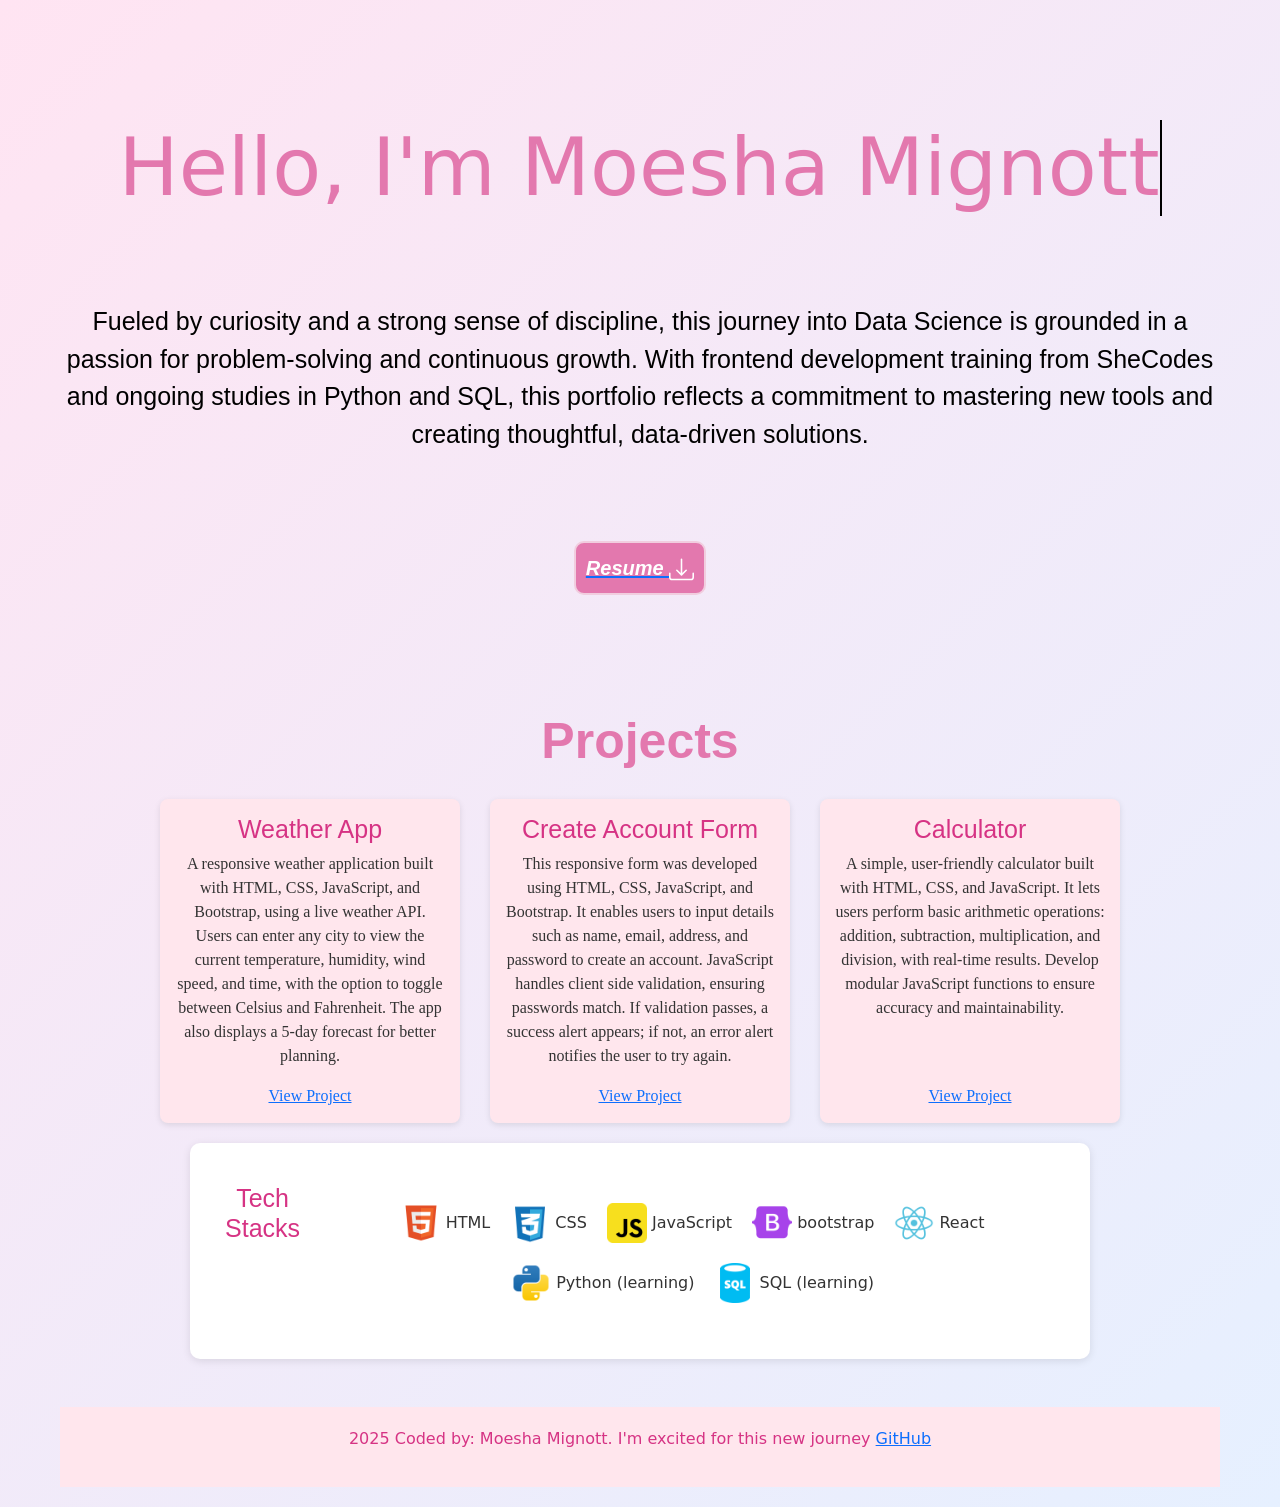
<file: index.html>
<!DOCTYPE html>
<html>

<head>
    <meta charset="UTF-8">
    <meta name="viewport" content="width=device-width, initial-scale=1.0">
    <title>Moesha Mignott Portfolio</title>

    <link href="https://cdn.jsdelivr.net/npm/bootstrap@5.3.6/dist/css/bootstrap.min.css" rel="stylesheet"
        integrity="sha384-4Q6Gf2aSP4eDXB8Miphtr37CMZZQ5oXLH2yaXMJ2w8e2ZtHTl7GptT4jmndRuHDT" crossorigin="anonymous">

    <link rel="stylesheet" href="styles.css">

    <head>

    <body>
        <div id="app">

            <header></header>
            <h1 class="typewriter">Hello, I'm Moesha Mignott</h1>
            <br>
            <br>
            <br>
            <br>
            <p class="intro">
                Fueled by curiosity and a strong sense of discipline, this journey into Data Science is grounded in a
                passion for problem-solving and continuous growth. With frontend development training from SheCodes and
                ongoing studies in Python and SQL, this portfolio reflects a commitment to mastering new tools and
                creating thoughtful, data-driven solutions.
            </p>
            <br>
            <br>

            <a href="images/resume.pdf" download class='download-btn'> <button> Resume <svg
                        xmlns="http://www.w3.org/2000/svg" width="25" height="25" fill="currentColor"
                        class="bi bi-download" viewBox="0 0 16 16">
                        <path
                            d="M.5 9.9a.5.5 0 0 1 .5.5v2.5a1 1 0 0 0 1 1h12a1 1 0 0 0 1-1v-2.5a.5.5 0 0 1 1 0v2.5a2 2 0 0 1-2 2H2a2 2 0 0 1-2-2v-2.5a.5.5 0 0 1 .5-.5" />
                        <path
                            d="M7.646 11.854a.5.5 0 0 0 .708 0l3-3a.5.5 0 0 0-.708-.708L8.5 10.293V1.5a.5.5 0 0 0-1 0v8.793L5.354 8.146a.5.5 0 1 0-.708.708z" />
                    </svg></button> </a>
            <br>
            <br>
            <br>
            <br>
            <section class="projects display">

                <h2>
                    Projects
                </h2>
                <div class="project-list">

                    <div class="project">
                        <h3>Weather App</h3>
                        <p>A responsive weather application built with HTML, CSS, JavaScript, and Bootstrap, using a
                            live weather API. Users can enter any city to view the current temperature, humidity, wind
                            speed, and time, with the option to toggle between Celsius and Fahrenheit. The app also
                            displays a 5-day forecast for better planning.</p>
                        <a href=" https://moeshamignott.github.io/My-Weather-App/">View Project</a>

                    </div>
                    <div class="project">
                        <h4>Create Account Form</h4>
                        <p>This responsive form was developed using HTML, CSS, JavaScript, and Bootstrap. It enables
                            users to input details such as name, email, address, and password to create an account.
                            JavaScript handles client side validation, ensuring passwords match. If validation passes, a
                            success alert appears; if not, an error alert notifies the user to try again.
                        </p>
                        <a href="https://moeshamignott.github.io/Account-Form/">View Project</a>
                    </div>
                    <div class="project">
                        <h5>Calculator</h5>
                        <p>A simple, user-friendly calculator built with HTML, CSS, and JavaScript. It lets users
                            perform basic arithmetic operations: addition, subtraction, multiplication, and division,
                            with real-time results. Develop modular JavaScript functions to ensure accuracy and
                            maintainability.</p>
                        <br>
                        <br>
                        <a href=" https://moeshamignott.github.io/Calculator/">View Project</a>

                    </div>

                </div>

            </section>
            <section class="stacks">
                <h6>Tech Stacks</h6>
                <ul class="stack-list">
                    <li>
                        <img src="images/html.png" alt="html logo" class="logo">
                        HTML
                    </li>
                    <li>
                        <img src="images/css.png" alt="css logo" class="logo">
                        CSS
                    </li>
                    <li>
                        <img src="images/javascript.png" alt="javascript logo" class="logo">
                        JavaScript

                    </li>
                    <li>
                        <img src="images/bootstrap.png" alt="bootstrap logo" class="logo">
                        bootstrap
                    </li>
                    <li>
                        <img src="images/react.png" alt="react logo" class="logo">
                        React
                    </li>
                    <li>
                        <img src="images/python.png" alt="python logo" class="logo">
                        Python (learning)
                    </li>
                    <li>
                        <img src="images/sql.png" alt="sql logo" class="logo">
                        SQL (learning)
                    </li>

                </ul>
            </section>
            <br>
            <br>
            <footer>
                <p>2025 Coded by: Moesha Mignott. I'm excited for this new journey <a
                        href="https://github.com/MoeshaMignott">GitHub</a></p>

            </footer>
        </div>
        <script src="index.js"></script>
    </body>

</html>
</file>
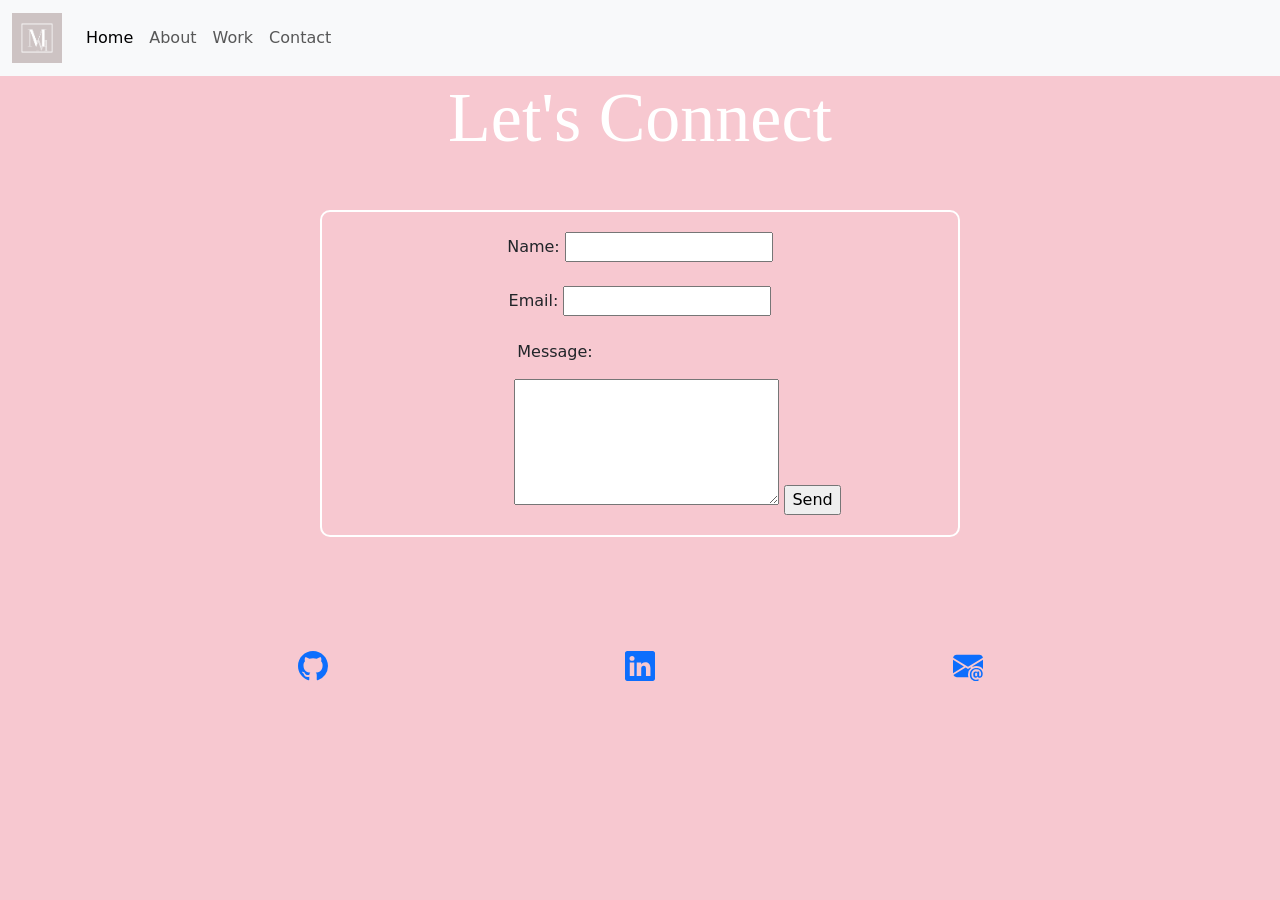
<file: contact.html>
<!DOCTYPE html>
<html lang="en">
  <head>
    <meta charset="UTF-8" />
    <meta http-equiv="X-UA-Compatible" content="IE=edge" />
    <meta name="viewport" content="width=device-width, initial-scale=1.0" />
    <title>Front-end Developer - Moesha Mignott</title>
    <link rel="stylesheet" href="style/style.css" />
    <link
      href="https://cdn.jsdelivr.net/npm/bootstrap@5.3.0-alpha3/dist/css/bootstrap.min.css"
      rel="stylesheet"
      integrity="sha384-KK94CHFLLe+nY2dmCWGMq91rCGa5gtU4mk92HdvYe+M/SXH301p5ILy+dN9+nJOZ"
      crossorigin="anonymous"
    />
    <script
      src="https://cdn.jsdelivr.net/npm/bootstrap@5.3.0-alpha3/dist/js/bootstrap.bundle.min.js"
      integrity="sha384-ENjdO4Dr2bkBIFxQpeoTz1HIcje39Wm4jDKdf19U8gI4ddQ3GYNS7NTKfAdVQSZe"
      crossorigin="anonymous"
    ></script>
  </head>

  <body class="contact">
    <nav class="navbar navbar-expand-lg bg-body-tertiary">
      <div class="container-fluid">
        <a class="navbar-brand" href="#"
          ><img src="/image/Logo.png" alt="Logo"
        /></a>
        <button
          class="navbar-toggler"
          type="button"
          data-bs-toggle="collapse"
          data-bs-target="#navbarNavAltMarkup"
          aria-controls="navbarNavAltMarkup"
          aria-expanded="false"
          aria-label="Toggle navigation"
        >
          <span class="navbar-toggler-icon"></span>
        </button>
        <div class="collapse navbar-collapse" id="navbarNavAltMarkup">
          <div class="navbar-nav">
            <a class="nav-link active" aria-current="page" href="/index.html"
              >Home</a
            >
            <a class="nav-link" href="/about.html">About</a>
            <a class="nav-link" href="/projects.html">Work</a>
            <a class="nav-link" href="#">Contact</a>
          </div>
        </div>
      </div>
    </nav>
    <h1 class="connect">Let's Connect</h1>

    <form action="process-form.php" method="post" class="form">
      <label for="name">Name:</label>
      <input type="text" id="name" name="name" required  />
      <br />
      <br />
      <label for="email">Email:</label>
      <input type="email" name="email" id="email" required />
      <br />
      <br />
      <label class="mTitle" for="message">Message: </label>
      <br />
      <textarea
        name="message"
        id="message"
        cols="30"
        rows="5"
        required
      ></textarea>
      <input type="submit" value="Send"  />
    </form>
    <br />
    <div class="icon">
      <a
        href="https://github.com/MoeshaMignott?tab=repositories"
        target="_blank"
      >
        <svg
          xmlns="http://www.w3.org/2000/svg"
          width="30"
          height="30"
          fill="currentColor"
          class="bi bi-github"
          viewBox="0 0 16 16"
        >
          <path
            d="M8 0C3.58 0 0 3.58 0 8c0 3.54 2.29 6.53 5.47 7.59.4.07.55-.17.55-.38 0-.19-.01-.82-.01-1.49-2.01.37-2.53-.49-2.69-.94-.09-.23-.48-.94-.82-1.13-.28-.15-.68-.52-.01-.53.63-.01 1.08.58 1.23.82.72 1.21 1.87.87 2.33.66.07-.52.28-.87.51-1.07-1.78-.2-3.64-.89-3.64-3.95 0-.87.31-1.59.82-2.15-.08-.2-.36-1.02.08-2.12 0 0 .67-.21 2.2.82.64-.18 1.32-.27 2-.27.68 0 1.36.09 2 .27 1.53-1.04 2.2-.82 2.2-.82.44 1.1.16 1.92.08 2.12.51.56.82 1.27.82 2.15 0 3.07-1.87 3.75-3.65 3.95.29.25.54.73.54 1.48 0 1.07-.01 1.93-.01 2.2 0 .21.15.46.55.38A8.012 8.012 0 0 0 16 8c0-4.42-3.58-8-8-8z"
          />
        </svg>
      </a>
      <a href="https://www.linkedin.com/in/moesha-mignott" target="_blank">
        <svg
          xmlns="http://www.w3.org/2000/svg"
          width="30"
          height="30"
          fill="currentColor"
          class="bi bi-linkedin"
          viewBox="0 0 16 16"
        >
          <path
            d="M0 1.146C0 .513.526 0 1.175 0h13.65C15.474 0 16 .513 16 1.146v13.708c0 .633-.526 1.146-1.175 1.146H1.175C.526 16 0 15.487 0 14.854V1.146zm4.943 12.248V6.169H2.542v7.225h2.401zm-1.2-8.212c.837 0 1.358-.554 1.358-1.248-.015-.709-.52-1.248-1.342-1.248-.822 0-1.359.54-1.359 1.248 0 .694.521 1.248 1.327 1.248h.016zm4.908 8.212V9.359c0-.216.016-.432.08-.586.173-.431.568-.878 1.232-.878.869 0 1.216.662 1.216 1.634v3.865h2.401V9.25c0-2.22-1.184-3.252-2.764-3.252-1.274 0-1.845.7-2.165 1.193v.025h-.016a5.54 5.54 0 0 1 .016-.025V6.169h-2.4c.03.678 0 7.225 0 7.225h2.4z"
          />
        </svg>
      </a>
      <a href="mailto:moeshamignott026@gmail.com" target="_blank">
        <svg
          xmlns="http://www.w3.org/2000/svg"
          width="30"
          height="30"
          fill="currentColor"
          class="bi bi-envelope-at-fill"
          viewBox="0 0 16 16"
        >
          <path
            d="M2 2A2 2 0 0 0 .05 3.555L8 8.414l7.95-4.859A2 2 0 0 0 14 2H2Zm-2 9.8V4.698l5.803 3.546L0 11.801Zm6.761-2.97-6.57 4.026A2 2 0 0 0 2 14h6.256A4.493 4.493 0 0 1 8 12.5a4.49 4.49 0 0 1 1.606-3.446l-.367-.225L8 9.586l-1.239-.757ZM16 9.671V4.697l-5.803 3.546.338.208A4.482 4.482 0 0 1 12.5 8c1.414 0 2.675.652 3.5 1.671Z"
          />
          <path
            d="M15.834 12.244c0 1.168-.577 2.025-1.587 2.025-.503 0-1.002-.228-1.12-.648h-.043c-.118.416-.543.643-1.015.643-.77 0-1.259-.542-1.259-1.434v-.529c0-.844.481-1.4 1.26-1.4.585 0 .87.333.953.63h.03v-.568h.905v2.19c0 .272.18.42.411.42.315 0 .639-.415.639-1.39v-.118c0-1.277-.95-2.326-2.484-2.326h-.04c-1.582 0-2.64 1.067-2.64 2.724v.157c0 1.867 1.237 2.654 2.57 2.654h.045c.507 0 .935-.07 1.18-.18v.731c-.219.1-.643.175-1.237.175h-.044C10.438 16 9 14.82 9 12.646v-.214C9 10.36 10.421 9 12.485 9h.035c2.12 0 3.314 1.43 3.314 3.034v.21Zm-4.04.21v.227c0 .586.227.8.581.8.31 0 .564-.17.564-.743v-.367c0-.516-.275-.708-.572-.708-.346 0-.573.245-.573.791Z"
          />
        </svg>
      </a>
    </div>
  </body>
</html>
</file>
<file: styles.css>
*{
    box-sizing: border-box;
    margin: 0;
    padding: 0;
}

body {
    margin:0;
    padding:0;
    background: linear-gradient(135deg, #ffe4f2, #e6f0ff);
    color: #333;
    max-width: 100vw;
    text-align: center;
    overflow-x: hidden;
}

header{
    text-align: center;
    margin-top: 100px;
}



.intro{
    font-size: 25px;
    color: black;
    text-align: center;
    font-family: 'Segoe UI', Tahoma, Verdana, sans-serif;
    margin-bottom: 20px;
}
#app{
    max-width: 1200px;
    margin: 0 auto;
    padding: 20px;
    overflow-x: hidden;
}

.typewriter{
    color: #e378ae;
    display: inline-block;
    font-size: 80px;
    border-right: 2px solid #000;
    white-space: nowrap;
    overflow: hidden;
    animation: typing 3s steps(23, end), forwards, blink 0.7s step-end 6;
}

@keyframes typing {
    from { width: 0; }
    to { width: 23ch; }
}

@keyframes blink {
   0%, 100%{ border-color: black; }
    50% { border-color: transparent; }
}


.typewriter.done{
    border-right: none;
}




button{
    background-color: #e378ae;
padding: 10px 10px;
border: 2px solid #f1cddf;
border-radius: 10px;
text-align: center;
font-size: 20px;
font-family: 'Segoe UI', Tahoma, Verdana, sans-serif;
font-weight: bold;
font-style: italic;
cursor: pointer;
color: white;
display: block;
margin: 20px auto;
}

.project-list{
    display: flex;
    gap: 30px;
    justify-content: center;
    flex-wrap: wrap;
    padding: 20px 0;
    }

.project{
    
background: #ffe6ed;
padding: 15px;
flex: 1 1 250px;
max-width: 300px;
border-radius: 8px;
text-align: center;
box-shadow: 0 2px 6px rgba(0, 0, 0, 0.1);
font-family: 'Times New Roman', Times, serif;
}

.project-section{
    display: flex;
    flex-direction: column;
    align-items: center;
    justify-content: center;
    padding: 40px 20px;
}
h2{
    font-size: 50px;
    font-family: Verdana, Geneva, Tahoma, sans-serif;
    font-weight: bold;
    color: #e378ae;
}
h3,h4,h5,h6{
    color: #d63384;
    text-align: center;
    font-family: 'Segoe UI', Tahoma, Geneva, Verdana, sans-serif;
    font-size: 25px;
}

.stacks{
    text-align: center;
    padding: 40px 20px;
     margin: 0 auto;
    max-width: 900px;
    background: white;
    border-radius: 10px;
    box-shadow: 0 2px 8px rgba(0, 0, 0, 0.1);
    display: flex;
}
.stack-list {
    display: flex;
    flex-wrap: wrap;
    justify-content: center;
    gap: 20px;
    margin-top: 20px;
    list-style: none;
    padding: 0;
}

.logo{
    width: 40px;
    height: 40px;
}
footer {
    text-align: center;
    padding: 20px;
    background-color: #ffe6ed;
    color: #d63384;
    position: relative;
    bottom: 0;
    width: 100%;
}
</file>
<file: style/style.css>
:root {
  --main-color: #0b2781;
  --color: #ffff;
}

@media (max-width: 576px) {
  .navbar-nav {
    flex-direction: column;
    text-align: left;
    margin-top: 10px;
  }

  .nav-link {
    margin: 5px 0;
  }

  .intro {
    font-size: 12px;
  }

  .name {
    font-size: 14px;
  }

  .career {
    font-size: 16px;
  }

  .icon {
    margin-top: 10px;
    display: flex;
    justify-content: center;
    align-items: center;
  }
  .aboutTitle,
  .connect,
  #projects {
    font-size: 16px;
    text-align: center;
    font-weight: 100;
  }
  .form {
    width: 90%;
    margin: 0 auto;
  }

  footer {
    text-align: center;
  }
  #message {
    width: 100%;
  }
}

#home {
  display: block;
  margin: 0 auto;
  background-color: #8ec5fc;
  background-image: linear-gradient(62deg, #8ec5fc 0%, #e0c3fc 100%);
}
.navbar-brand img {
  height: 50px;
  width: auto;
}

.name,
.career,
.intro {
  text-align: center;
  margin-left: 30px;
}
.name {
  font-size: 60px;
  color: white;
}
.career {
  color: white;
  font-size: 70px;
  font-weight: 400;
}
.intro {
  color: white;
  font-size: 20px;
  margin-top: 100px;
}
.contact {
  background: rgb(247, 200, 208);
  text-align: center;
  margin-top: 0 auto;
}
form {
  display: block;
  margin-top: 100px;
  text-align: center;
}
.connect {
  font-size: 70px;
  font-family: Cambria, Cochin, Georgia, Times, "Times New Roman", serif;
  color: white;
  margin-bottom: 20px;
}

#projects {
  text-align: center;
  color: white;
  font-size: 70px;
  padding-bottom: 50px;

  font-family: Cambria, Cochin, Georgia, Times, "Times New Roman", serif;
}
#name {
  display: inline-block;
}
#message {
  display: inline-block;
  margin-top: 15px;
  margin-left: 12%;
}
.mTitle {
  margin-left: -170px;
}

.icon {
  margin-top: 40px;
  display: flex;
  justify-content: space-evenly;
}
footer {
  text-align: center;
  font-size: 18px;
  font-family: Cambria, Cochin, Georgia, Times, "Times New Roman", serif;
  margin-top: 100px;
}
.aboutTitle {
  text-align: center;
  margin-top: 20px;
  color: white;
  font-size: 70px;
  font-family: Cambria, Cochin, Georgia, Times, "Times New Roman", serif;
}
.aboutPage {
  background: #add1f5;
}
.workPage {
  background-color: #8ec5fc;
  display: block;
  margin: 0 auto;
  text-align: center;
  margin-left: 15px;
  margin-right: 15px;
}
button {
  background-color: #e0c3fc;
  color: white;
  font-weight: bold;
  font-family: Cambria, Cochin, Georgia, Times, "Times New Roman", serif;
  font-size: 14px;
  border: 4px solid #8ec5fc;
  box-shadow: 5px 5px 5px gainsboro;
  padding: 10px auto;
}
button:hover {
  cursor: pointer;
  background-color: var(--main-color);
  color: white;
}
.form {
  border: 2px solid white;
  border-radius: 10px;
  padding: 20px 5px 20px 5px;
  margin: 50px auto;
  width: 50%;
  height: 80%;
}
</file>
